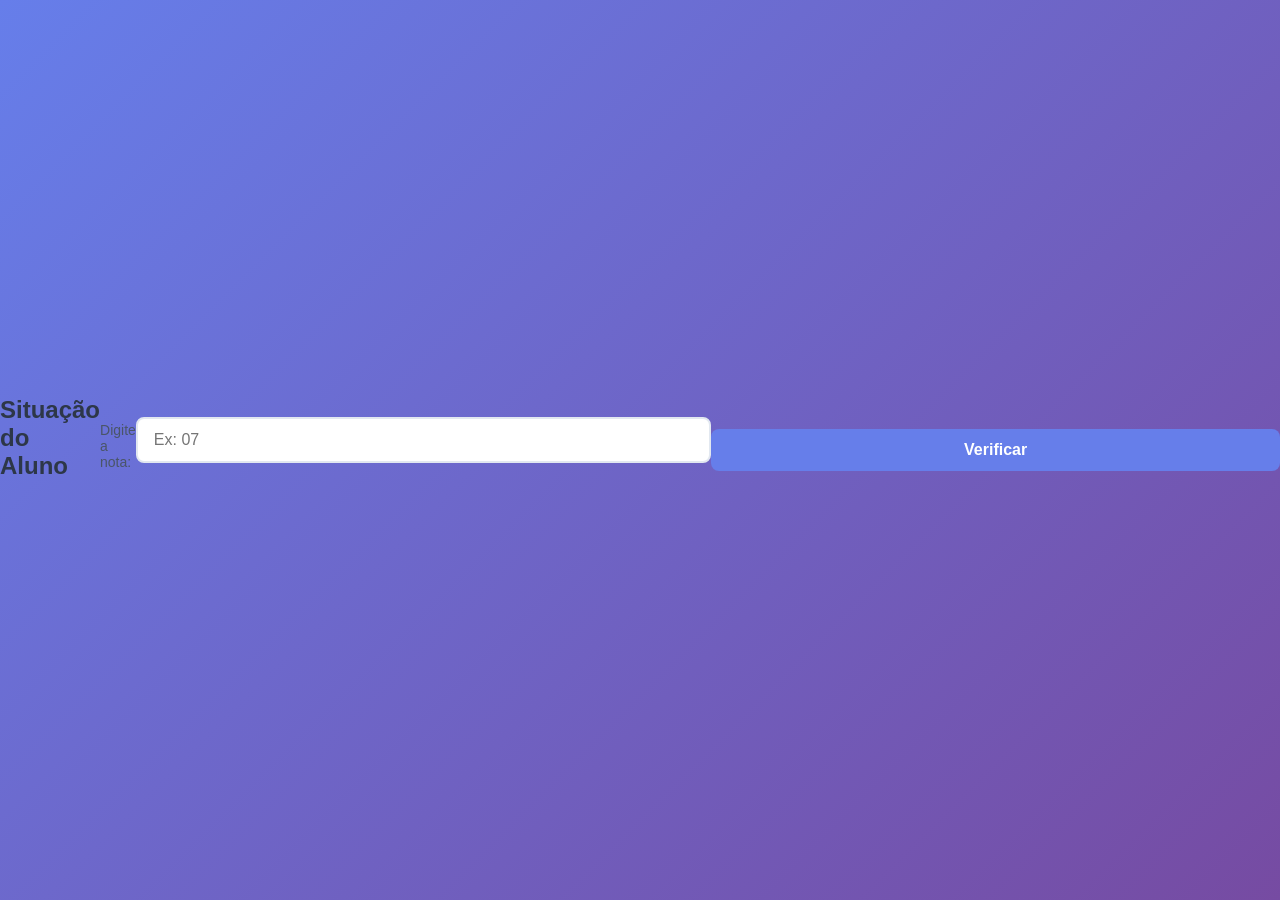
<file: Atividades Algotitmo e Pensamento Computacional/Aula 10/index.html>
<!DOCTYPE html>
<html lang="br-pt">
<head>
    <meta charset="UTF-8">
    <meta name="viewport" content="width=device-width, initial-scale=1.0">
    <title>Situação do Aluno</title>
    <link rel="stylesheet" href="style.css">
</head>
<body>
    <h1>Situação do Aluno</h1>
    <label for="nota">Digite a nota: </label>
    <input type="text" name="" id="nota" placeholder="Ex: 07">
    <button onclick="verificar()">Verificar</button>
    <h2 id="resultado"></h2>
    <script src="script.js"></script>

    
</body>
</html>
</file>
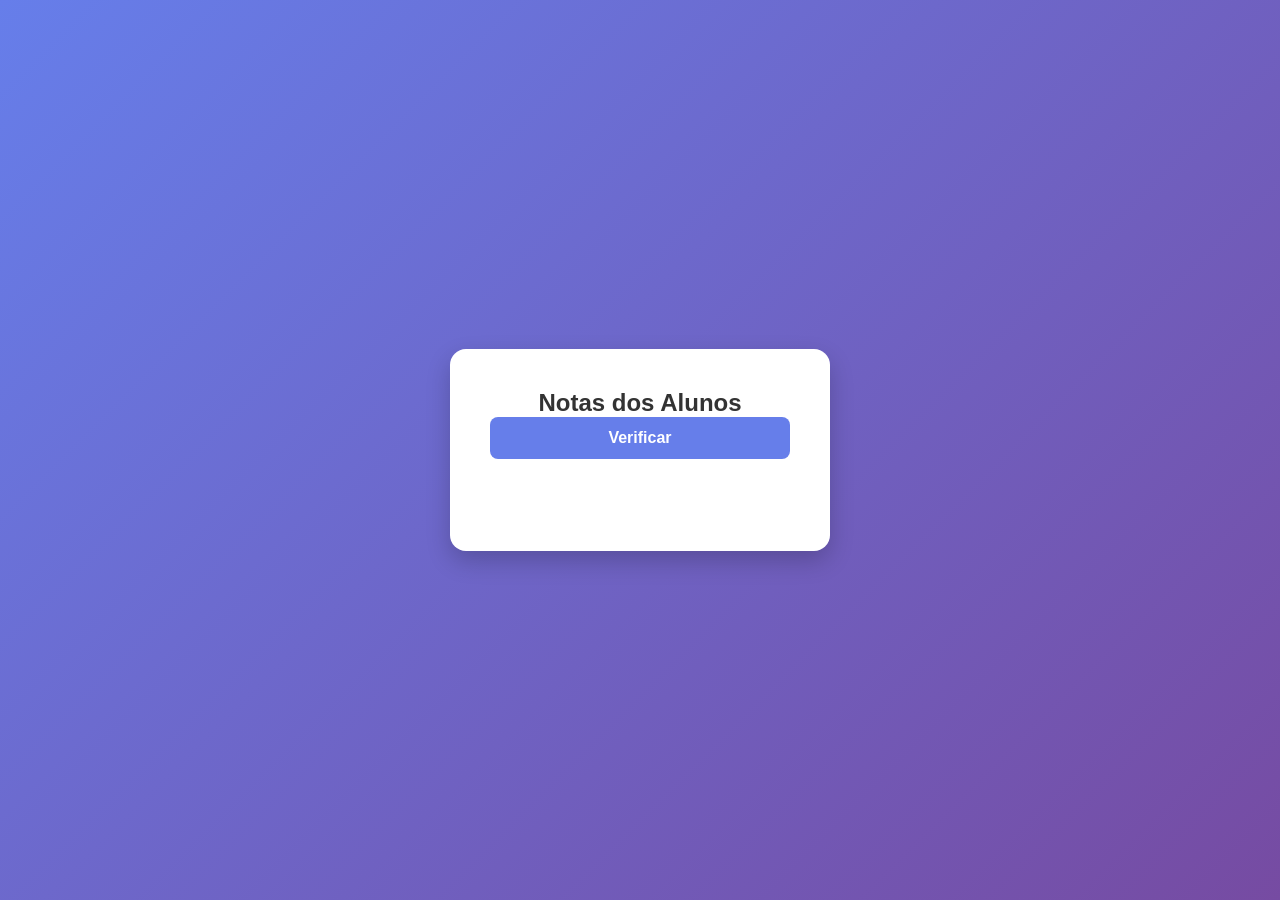
<file: Atividades Algotitmo e Pensamento Computacional/Aula 10/Array.html>
<!DOCTYPE html>
<html lang="br-pt">
<head>
    <meta charset="UTF-8">
    <meta name="viewport" content="width=device-width, initial-scale=1.0">
    <title>Aprovado ou Reprovado com Array</title>
    <link rel="stylesheet" href="style.css">
</head>
<body>
    <div class="container">
    <h2>Notas dos Alunos</h2>
    <button onclick="verificar()">Verificar</button>
    <h2 id="resultado"></h2>
    </div>
    <script src="script03.js"></script>
</body>
</html>
</file>
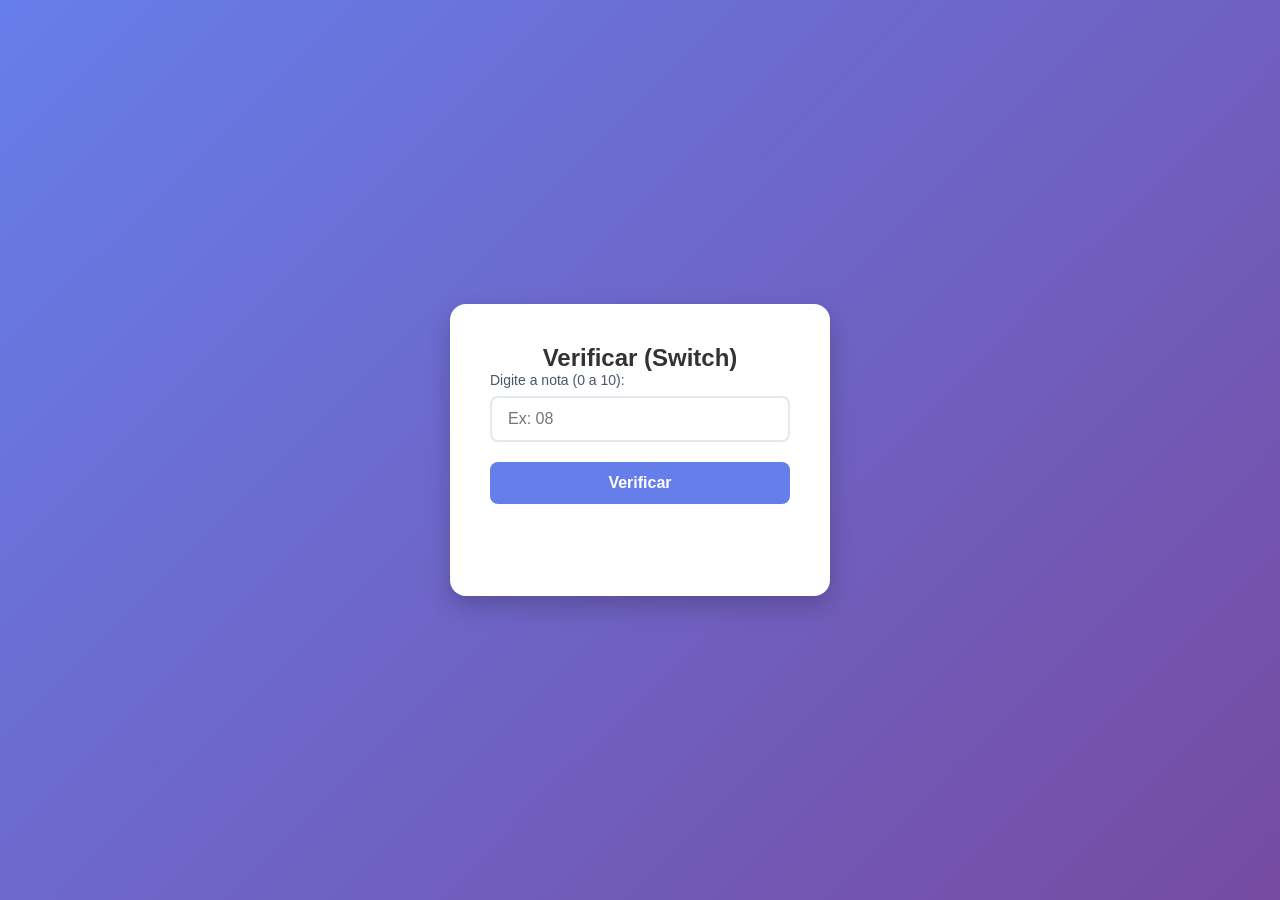
<file: Atividades Algotitmo e Pensamento Computacional/Aula 10/Switch.html>
<!DOCTYPE html>
<html lang="br-pt">
<head>
    <meta charset="UTF-8">
    <meta name="viewport" content="width=device-width, initial-scale=1.0">
    <title>Aprovado ou Reprovado com Switch</title>
    <link rel="stylesheet" href="style.css">
</head>
<body>
    <div class="container">
    <h2>Verificar (Switch)</h2>
    <label for="nota">Digite a nota (0 a 10): </label>
    <input type="number" id="nota" placeholder="Ex: 08" step="1" max="10" min="0">
    <button onclick="verificar()">Verificar</button>
    <h2 id="resultado"></h2>
    </div>
    <script src="script01.js"></script>

    
</body>
</html>
</file>
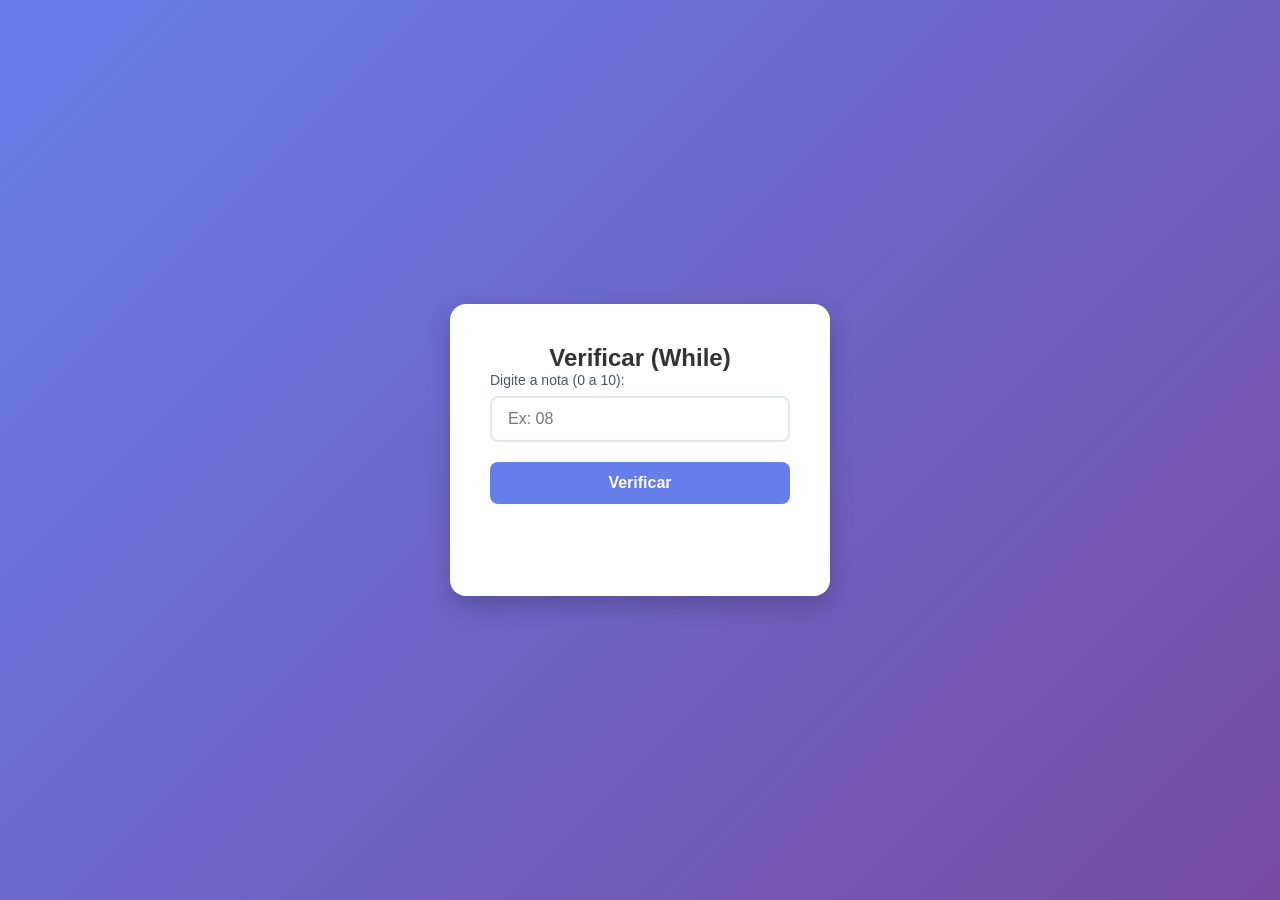
<file: Atividades Algotitmo e Pensamento Computacional/Aula 10/While.html>
<!DOCTYPE html>
<html lang="br-pt">
<head>
    <meta charset="UTF-8">
    <meta name="viewport" content="width=device-width, initial-scale=1.0">
    <title>Aprovado ou Reprovado com Switch</title>
    <link rel="stylesheet" href="style.css">
</head>
<body>
    <div class="container">
    <h2>Verificar (While)</h2>
    <label for="nota">Digite a nota (0 a 10): </label>
    <input type="number" id="nota" placeholder="Ex: 08" step="1" max="10" min="0">
    <button onclick="verificar()">Verificar</button>
    <h2 id="resultado"></h2>
    </div>
    <script src="script02.js"></script>

    
</body>
</html>
</file>
<file: Atividades Algotitmo e Pensamento Computacional/Aula 10/style.css>
/* Configurações Globais */
* {
    margin: 0;
    padding: 0;
    box-sizing: border-box;
    font-family: 'Segoe UI', Tahoma, Geneva, Verdana, sans-serif;
}

body {
    background: linear-gradient(135deg, #667eea 0%, #764ba2 100%);
    height: 100vh;
    display: flex;
    justify-content: center;
    align-items: center;
    color: #333;
}

/* Caixa Principal (Card) */
.container {
    background-color: #ffffff;
    padding: 40px;
    border-radius: 16px;
    box-shadow: 0 10px 25px rgba(0, 0, 0, 0.2);
    width: 100%;
    max-width: 380px;
    text-align: center;
    animation: fadeIn 0.5s ease-in-out;
}

/* Título */
h1 {
    font-size: 24px;
    color: #2d3748;
    margin-bottom: 24px;
    font-weight: 600;
}

/* Rótulo do Input */
label {
    display: block;
    text-align: left;
    font-size: 14px;
    color: #4a5568;
    margin-bottom: 8px;
    font-weight: 500;
}

/* Campo de Texto/Número */
input[type="number"], 
input[type="text"] {
    width: 100%;
    padding: 12px 16px;
    font-size: 16px;
    border: 2px solid #e2e8f0;
    border-radius: 8px;
    outline: none;
    transition: border-color 0.3s, box-shadow 0.3s;
    margin-bottom: 20px;
}

input:focus {
    border-color: #667eea;
    box-shadow: 0 0 0 3px rgba(102, 126, 234, 0.15);
}

/* Botão de Ação */
button {
    width: 100%;
    padding: 12px;
    font-size: 16px;
    font-weight: 600;
    color: white;
    background-color: #667eea;
    border: none;
    border-radius: 8px;
    cursor: pointer;
    transition: background-color 0.3s, transform 0.1s;
}

button:hover {
    background-color: #5a67d8;
}

button:active {
    transform: scale(0.98);
}

/* Texto de Resultado */
#resultado {
    margin-top: 24px;
    font-size: 18px;
    font-weight: 600;
    min-height: 28px;
}

/* Classes dinâmicas para o resultado no JS (caso queira usar via .className) */
.aprovado {
    color: #2f855a !important;
    background-color: #f0fff4;
    padding: 10px;
    border-radius: 6px;
    border: 1px solid #c6f6d5;
}

.reprovado {
    color: #c53030 !important;
    background-color: #fff5f5;
    padding: 10px;
    border-radius: 6px;
    border: 1px solid #fed7d7;
}

/* Pequena animação de entrada */
@keyframes fadeIn {
    from {
        opacity: 0;
        transform: translateY(-10px);
    }
    to {
        opacity: 1;
        transform: translateY(0);
    }
}
</file>
